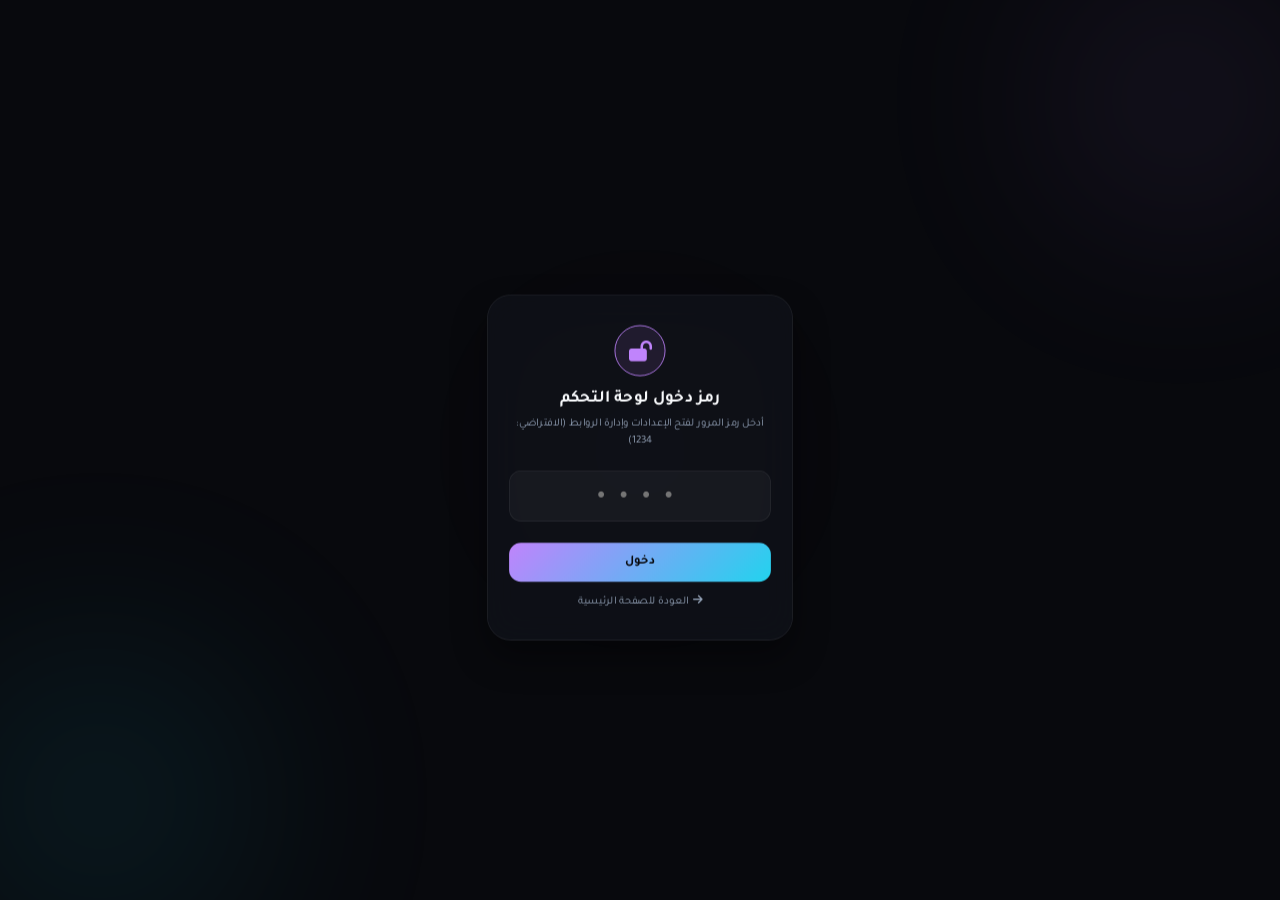
<file: admin.html>
<!DOCTYPE html>
<html lang="ar" dir="rtl">
<head>
    <meta charset="UTF-8">
    <meta name="viewport" content="width=device-width, initial-scale=1.0">
    <title>لوحة التحكم | ALSHKA</title>
    
    <!-- Favicon -->
    <link rel="icon" type="image/png" href="avatar.png">
    
    <!-- Google Fonts: Tajawal -->
    <link rel="preconnect" href="https://fonts.googleapis.com">
    <link rel="preconnect" href="https://fonts.gstatic.com" crossorigin>
    <link href="https://fonts.googleapis.com/css2?family=Tajawal:wght@400;500;700;900&display=swap" rel="stylesheet">
    
    <!-- Font Awesome Icons -->
    <link rel="stylesheet" href="https://cdnjs.cloudflare.com/ajax/libs/font-awesome/6.4.2/css/all.min.css">
    
    <!-- Custom CSS -->
    <link rel="stylesheet" href="style.css">
</head>
<body class="admin-body">
    <!-- Background Glows -->
    <div class="glow-container">
        <div class="glow-orb orb-1"></div>
        <div class="glow-orb orb-2"></div>
        <div class="glow-orb orb-3"></div>
    </div>

    <!-- 1. Passcode Lock Screen -->
    <div class="lock-screen-container" id="lockScreen">
        <div class="modal-card passcode-card">
            <div class="lock-icon-header">
                <i class="fas fa-lock-open lock-icon-anim"></i>
            </div>
            <h3 class="modal-title">رمز دخول لوحة التحكم</h3>
            <p class="modal-desc">أدخل رمز المرور لفتح الإعدادات وإدارة الروابط (الافتراضي: 1234)</p>
            <div class="passcode-input-wrapper">
                <input type="password" id="adminPasscodeInput" placeholder="••••" maxlength="8">
            </div>
            <button class="download-qr-btn" id="adminLoginBtn">دخول</button>
            <a href="index.html" class="back-link-btn" style="display: block; margin-top: 15px; font-size: 13px; color: var(--text-secondary); text-decoration: none;">
                <i class="fas fa-arrow-right" style="margin-left: 5px;"></i>العودة للصفحة الرئيسية
            </a>
        </div>
    </div>

    <!-- 2. Main Admin Dashboard Container (Hidden by default) -->
    <main class="profile-container admin-dashboard-container" id="adminDashboard" style="display: none;">
        <!-- Header -->
        <header class="admin-dashboard-header">
            <div class="admin-title-row">
                <h1 class="profile-name">
                    <i class="fas fa-sliders-h" style="color: var(--primary-glow); margin-left: 8px;"></i>
                    لوحة التحكم
                </h1>
                <a href="index.html" class="view-profile-btn" title="عرض الصفحة الشخصية">
                    <i class="fas fa-eye"></i>
                    <span>عرض الصفحة</span>
                </a>
            </div>
            <p class="admin-subtitle">قم بإضافة وتعديل روابط التواصل وتخصيص صورتك وملفك الشخصي.</p>
        </header>

        <!-- Admin Tabs -->
        <div class="admin-tabs">
            <button class="tab-btn active" data-tab="linksTab">إدارة الروابط</button>
            <button class="tab-btn" data-tab="profileTab">الملف الشخصي</button>
            <button class="tab-btn" data-tab="settingsTab">الإعدادات</button>
        </div>

        <!-- Tab Content: Links Management -->
        <div class="tab-content active" id="linksTab">
            <div class="link-manager-actions">
                <button class="add-new-link-btn" id="addNewLinkBtn">
                    <i class="fas fa-plus"></i> إضافة رابط جديد
                </button>
            </div>
            
            <!-- Form to Add/Edit Link (Collapsed by default) -->
            <form class="link-form" id="linkForm" style="display: none;">
                <input type="hidden" id="editLinkId">
                <div class="form-group">
                    <label for="linkPlatform">المنصة</label>
                    <select id="linkPlatform" required>
                        <option value="whatsapp">واتساب</option>
                        <option value="snapchat">سناب شات</option>
                        <option value="instagram">إنستغرام</option>
                        <option value="tiktok">تيك توك</option>
                        <option value="kick">كيك (Kick)</option>
                        <option value="twitch">تويتش (Twitch)</option>
                        <option value="x">إكس (تويتر)</option>
                        <option value="youtube">يوتيوب</option>
                        <option value="telegram">تيليجرام</option>
                        <option value="discord">ديسكورد (Discord)</option>
                        <option value="steam">ستيم (Steam)</option>
                        <option value="email">البريد الإلكتروني</option>
                        <option value="custom">رابط مخصص</option>
                    </select>
                </div>
                <div class="form-group">
                    <label for="linkTitle">العنوان الرئيسي</label>
                    <input type="text" id="linkTitle" placeholder="مثال: قناتي على كيك" required>
                </div>
                <div class="form-group">
                    <label for="linkSubtitle">العنوان الفرعي</label>
                    <input type="text" id="linkSubtitle" placeholder="مثال: تابع البث المباشر هنا" required>
                </div>
                <div class="form-group">
                    <label for="linkUrl">الرابط الإلكتروني (URL)</label>
                    <input type="url" id="linkUrl" placeholder="https://..." required>
                </div>
                <div class="form-group custom-icon-group" id="customIconGroup" style="display: none;">
                    <label for="linkIconClass">أيقونة مخصصة (فئة FontAwesome)</label>
                    <input type="text" id="linkIconClass" placeholder="مثال: fas fa-gamepad">
                </div>
                <div class="form-actions">
                    <button type="submit" class="save-form-btn" id="saveLinkFormBtn">حفظ</button>
                    <button type="button" class="cancel-form-btn" id="cancelLinkFormBtn">إلغاء</button>
                </div>
            </form>

            <!-- List of current links in admin dashboard -->
            <div class="admin-links-list" id="adminLinksList">
                <!-- Injected via JS -->
            </div>
        </div>

        <!-- Tab Content: Profile Settings -->
        <div class="tab-content" id="profileTab">
            <form id="profileEditForm">
                <div class="form-group">
                    <label>الصورة الشخصية</label>
                    <div class="avatar-upload-wrapper">
                        <img src="avatar.png" id="avatarPreview" alt="Avatar Preview">
                        <div class="upload-btn-wrapper">
                            <span class="upload-text"><i class="fas fa-cloud-upload-alt"></i> اختر صورة</span>
                            <input type="file" id="avatarUploadInput" accept="image/*">
                        </div>
                    </div>
                </div>
                <div class="form-group">
                    <label for="profileNameInput">الاسم التعريفي</label>
                    <input type="text" id="profileNameInput" placeholder="ALSHKA" required>
                </div>
                <div class="form-group">
                    <label for="profileBioInput">الوصف الشخصي (البيو)</label>
                    <textarea id="profileBioInput" rows="3" placeholder="مرحباً بك في..." required></textarea>
                </div>
                <button type="submit" class="download-qr-btn" id="saveProfileBtn">حفظ التغييرات</button>
            </form>
        </div>

        <!-- Tab Content: System Settings -->
        <div class="tab-content" id="settingsTab">
            <div class="form-group">
                <label for="changePasscodeInput">تغيير رمز المرور</label>
                <div class="input-action-row">
                    <input type="password" id="changePasscodeInput" placeholder="رمز مرور جديد" maxlength="8">
                    <button class="change-pass-btn" id="savePasscodeBtn">تحديث</button>
                </div>
            </div>
            <hr class="settings-divider">
            <div class="backup-actions">
                <button class="settings-action-btn backup-btn" id="exportBackupBtn">
                    <i class="fas fa-file-export"></i> تصدير البيانات (نسخة احتياطية)
                </button>
                <div class="import-wrapper">
                    <button class="settings-action-btn import-btn" id="triggerImportBtn">
                        <i class="fas fa-file-import"></i> استيراد البيانات (رفع نسخة)
                    </button>
                    <input type="file" id="importFileInput" accept=".json" style="display: none;">
                </div>
                <button class="settings-action-btn reset-btn" id="resetDefaultsBtn">
                    <i class="fas fa-history"></i> إعادة ضبط المصنع
                </button>
            </div>
        </div>
    </main>

    <!-- Notification Toast -->
    <div class="toast" id="toast">
        <div class="toast-content">
            <i class="fas fa-check-circle toast-icon"></i>
            <span class="toast-message">تم الحفظ بنجاح!</span>
        </div>
    </div>

    <!-- Custom Admin Script -->
    <script src="admin.js"></script>
</body>
</html>
</file>
<file: style.css>
/* CSS Document - ALSHKA Bio Website */

/* Reset & Variables */
:root {
    --bg-color: #08090d;
    --card-bg: rgba(18, 20, 29, 0.65);
    --card-border: rgba(255, 255, 255, 0.07);
    --card-hover-border: rgba(255, 255, 255, 0.15);
    --text-primary: #f8fafc;
    --text-secondary: #94a3b8;
    --text-muted: #64748b;
    --primary-glow: #c084fc;
    --secondary-glow: #22d3ee;
    --accent-glow: #f472b6;
    
    /* Social Brand Colors */
    --color-whatsapp: #25d366;
    --color-snapchat: #fffc00;
    --color-instagram: #e1306c;
    --color-tiktok: #ff0050;
    --color-x: #ffffff;
    --color-youtube: #ff0000;
    --color-telegram: #0088cc;
    --color-email: #6366f1;
    --color-custom: #14b8a6;
    
    /* New Streaming & Gaming Brand Colors */
    --color-kick: #53fc18;
    --color-twitch: #9146ff;
    --color-discord: #5865f2;
    --color-steam: #00adee;
    
    /* Font family */
    --font-family: 'Tajawal', sans-serif;
}

* {
    margin: 0;
    padding: 0;
    box-sizing: border-box;
}

body {
    background-color: var(--bg-color);
    color: var(--text-primary);
    font-family: var(--font-family);
    min-height: 100vh;
    display: flex;
    justify-content: center;
    align-items: center;
    overflow-x: hidden;
    position: relative;
    padding: 40px 20px;
    direction: rtl;
}

/* Scrollbar Design */
::-webkit-scrollbar {
    width: 6px;
}
::-webkit-scrollbar-track {
    background: rgba(8, 9, 13, 0.2);
}
::-webkit-scrollbar-thumb {
    background: rgba(255, 255, 255, 0.08);
    border-radius: 4px;
}
::-webkit-scrollbar-thumb:hover {
    background: rgba(255, 255, 255, 0.15);
}

/* Background Glow Effects */
.glow-container {
    position: fixed;
    top: 0;
    left: 0;
    width: 100%;
    height: 100%;
    z-index: -1;
    pointer-events: none;
    overflow: hidden;
}

.glow-orb {
    position: absolute;
    border-radius: 50%;
    filter: blur(100px);
    opacity: 0.12;
    animation: floatAnimation 15s infinite alternate ease-in-out;
}

.orb-1 {
    width: 400px;
    height: 400px;
    background: radial-gradient(circle, var(--primary-glow) 0%, transparent 70%);
    top: -100px;
    right: -100px;
}

.orb-2 {
    width: 500px;
    height: 500px;
    background: radial-gradient(circle, var(--secondary-glow) 0%, transparent 70%);
    bottom: -150px;
    left: -150px;
    animation-delay: -5s;
    animation-duration: 20s;
}

.orb-3 {
    width: 300px;
    height: 300px;
    background: radial-gradient(circle, var(--accent-glow) 0%, transparent 70%);
    top: 50%;
    left: 50%;
    transform: translate(-50%, -50%);
    opacity: 0.06;
    animation-delay: -10s;
}

@keyframes floatAnimation {
    0% {
        transform: translate(0, 0) scale(1);
    }
    50% {
        transform: translate(30px, -50px) scale(1.1);
    }
    100% {
        transform: translate(-20px, 40px) scale(0.95);
    }
}

/* Main Profile Container */
.profile-container {
    width: 100%;
    max-width: 540px;
    background: var(--card-bg);
    border: 1px solid var(--card-border);
    backdrop-filter: blur(20px);
    -webkit-backdrop-filter: blur(20px);
    border-radius: 28px;
    padding: 35px 25px;
    box-shadow: 0 20px 40px rgba(0, 0, 0, 0.4);
    opacity: 0;
    transform: translateY(30px);
    animation: fadeInUp 0.8s forwards cubic-bezier(0.25, 1, 0.5, 1);
}

@keyframes fadeInUp {
    to {
        opacity: 1;
        transform: translateY(0);
    }
}

/* Profile Header */
.profile-header {
    display: flex;
    flex-direction: column;
    align-items: center;
    text-align: center;
    margin-bottom: 30px;
}

.avatar-wrapper {
    position: relative;
    width: 110px;
    height: 110px;
    margin-bottom: 20px;
}

.profile-avatar {
    width: 100%;
    height: 100%;
    border-radius: 50%;
    object-fit: cover;
    border: 3px solid rgba(255, 255, 255, 0.15);
    background: #0f172a;
    transition: transform 0.5s ease;
}

.avatar-wrapper:hover .profile-avatar {
    transform: scale(1.05) rotate(2deg);
}

.avatar-ring {
    position: absolute;
    top: -5px;
    left: -5px;
    right: -5px;
    bottom: -5px;
    border-radius: 50%;
    border: 2px solid transparent;
    border-top-color: var(--secondary-glow);
    border-bottom-color: var(--primary-glow);
    animation: spin 3s linear infinite;
    pointer-events: none;
}

@keyframes spin {
    0% { transform: rotate(0deg); }
    100% { transform: rotate(360deg); }
}

.profile-name {
    font-size: 26px;
    font-weight: 700;
    margin-bottom: 10px;
    background: linear-gradient(135deg, #ffffff 30%, var(--secondary-glow) 100%);
    -webkit-background-clip: text;
    -webkit-text-fill-color: transparent;
    letter-spacing: 0.5px;
    display: flex;
    align-items: center;
    gap: 8px;
}

.verified-badge {
    color: #38bdf8;
    font-size: 18px;
    display: inline-flex;
    align-items: center;
}

.profile-bio {
    font-size: 15px;
    color: var(--text-secondary);
    line-height: 1.6;
    max-width: 90%;
}

/* Action Buttons (Share, QR) */
.action-buttons {
    display: flex;
    gap: 12px;
    width: 100%;
    margin-bottom: 30px;
}

.action-btn {
    flex: 1;
    display: flex;
    align-items: center;
    justify-content: center;
    gap: 8px;
    background: rgba(255, 255, 255, 0.04);
    border: 1px solid rgba(255, 255, 255, 0.08);
    color: var(--text-primary);
    padding: 12px 10px;
    border-radius: 14px;
    font-family: var(--font-family);
    font-size: 13px;
    font-weight: 500;
    cursor: pointer;
    transition: all 0.3s cubic-bezier(0.4, 0, 0.2, 1);
}

.action-btn:hover {
    background: rgba(255, 255, 255, 0.08);
    border-color: rgba(255, 255, 255, 0.18);
    transform: translateY(-2px);
    box-shadow: 0 4px 12px rgba(0, 0, 0, 0.25);
}

.action-btn:active {
    transform: translateY(0);
}

.action-btn i {
    font-size: 15px;
    color: var(--secondary-glow);
}

/* Social Link Cards List */
.links-section {
    display: flex;
    flex-direction: column;
    gap: 16px;
    width: 100%;
}

.social-link-card {
    display: flex;
    align-items: center;
    width: 100%;
    padding: 16px 20px;
    background: rgba(255, 255, 255, 0.03);
    border: 1px solid var(--card-border);
    border-radius: 16px;
    text-decoration: none;
    color: var(--text-primary);
    transition: all 0.35s cubic-bezier(0.4, 0, 0.2, 1);
    position: relative;
    overflow: hidden;
}

/* Glass card reflection highlight */
.social-link-card::before {
    content: '';
    position: absolute;
    top: 0;
    right: -100%;
    width: 50%;
    height: 100%;
    background: linear-gradient(
        90deg,
        transparent,
        rgba(255, 255, 255, 0.06),
        transparent
    );
    transform: skewX(-20deg);
    transition: none;
}

.social-link-card:hover::before {
    animation: shine 0.75s ease-in-out;
}

@keyframes shine {
    100% {
        right: 150%;
    }
}

.social-link-card:hover {
    transform: translateY(-3px) scale(1.01);
    border-color: var(--card-hover-border);
    background: rgba(255, 255, 255, 0.06);
}

/* Specific Link Hover Effects & Shadows */
.link-whatsapp:hover { box-shadow: 0 8px 24px rgba(37, 211, 102, 0.15); border-color: rgba(37, 211, 102, 0.3); }
.link-snapchat:hover { box-shadow: 0 8px 24px rgba(255, 252, 0, 0.1); border-color: rgba(255, 252, 0, 0.3); }
.link-instagram:hover { box-shadow: 0 8px 24px rgba(225, 48, 108, 0.15); border-color: rgba(225, 48, 108, 0.3); }
.link-tiktok:hover { box-shadow: 0 8px 24px rgba(255, 0, 80, 0.15); border-color: rgba(255, 0, 80, 0.3); }
.link-x:hover { box-shadow: 0 8px 24px rgba(255, 255, 255, 0.1); border-color: rgba(255, 255, 255, 0.3); }
.link-youtube:hover { box-shadow: 0 8px 24px rgba(255, 0, 0, 0.15); border-color: rgba(255, 0, 0, 0.3); }
.link-telegram:hover { box-shadow: 0 8px 24px rgba(0, 136, 204, 0.15); border-color: rgba(0, 136, 204, 0.3); }
.link-email:hover { box-shadow: 0 8px 24px rgba(99, 102, 241, 0.15); border-color: rgba(99, 102, 241, 0.3); }
.link-custom:hover { box-shadow: 0 8px 24px rgba(20, 184, 166, 0.15); border-color: rgba(20, 184, 166, 0.3); }

/* Streaming & Gaming Hover Effects */
.link-kick:hover { box-shadow: 0 8px 24px rgba(83, 252, 24, 0.2); border-color: rgba(83, 252, 24, 0.4); }
.link-twitch:hover { box-shadow: 0 8px 24px rgba(145, 70, 255, 0.15); border-color: rgba(145, 70, 255, 0.3); }
.link-discord:hover { box-shadow: 0 8px 24px rgba(88, 101, 242, 0.15); border-color: rgba(88, 101, 242, 0.3); }
.link-steam:hover { box-shadow: 0 8px 24px rgba(0, 173, 238, 0.15); border-color: rgba(0, 173, 238, 0.3); }

/* Icon Container */
.link-icon {
    width: 46px;
    height: 46px;
    border-radius: 12px;
    display: flex;
    align-items: center;
    justify-content: center;
    font-size: 20px;
    transition: all 0.3s ease;
    background: rgba(255, 255, 255, 0.05);
    margin-left: 15px; /* RTL margin space */
}

/* Kick SVG image styles */
.link-icon svg {
    width: 22px;
    height: 22px;
    transition: all 0.3s ease;
}

.social-link-card:hover .link-icon svg {
    transform: scale(1.1) rotate(-5deg);
}

/* Social link specific icon colors */
.link-whatsapp .link-icon { color: var(--color-whatsapp); }
.link-snapchat .link-icon { color: var(--color-snapchat); }
.link-instagram .link-icon { color: var(--color-instagram); }
.link-tiktok .link-icon { color: var(--color-tiktok); }
.link-x .link-icon { color: var(--color-x); }
.link-youtube .link-icon { color: var(--color-youtube); }
.link-telegram .link-icon { color: var(--color-telegram); }
.link-email .link-icon { color: var(--color-email); }
.link-custom .link-icon { color: var(--color-custom); }

/* Streaming & Gaming specific icon colors */
.link-kick .link-icon { color: var(--color-kick); }
.link-twitch .link-icon { color: var(--color-twitch); }
.link-discord .link-icon { color: var(--color-discord); }
.link-steam .link-icon { color: var(--color-steam); }

.social-link-card:hover .link-icon {
    transform: scale(1.1) rotate(-5deg);
    background: rgba(255, 255, 255, 0.1);
}

/* Link Info (Text) */
.link-info {
    display: flex;
    flex-direction: column;
    flex-grow: 1;
    text-align: right;
}

.link-title {
    font-size: 16px;
    font-weight: 700;
    color: var(--text-primary);
    margin-bottom: 4px;
    transition: color 0.3s ease;
}

.link-subtitle {
    font-size: 12px;
    color: var(--text-secondary);
    font-weight: 400;
}

.social-link-card:hover .link-title {
    color: #ffffff;
}

/* Arrow Icon */
.arrow-icon {
    font-size: 13px;
    color: var(--text-muted);
    transition: all 0.3s ease;
    margin-right: auto; /* Push to left in RTL */
}

.social-link-card:hover .arrow-icon {
    color: var(--text-primary);
    transform: translateX(-5px); /* Move leftwards in RTL */
}

/* Footer Section */
.profile-footer {
    margin-top: 35px;
    text-align: center;
}

.profile-footer p {
    font-size: 13px;
    color: var(--text-muted);
}

.footer-highlight {
    color: var(--secondary-glow);
    font-weight: 700;
}

/* Footer Admin Link Settings gear */
.admin-link-footer {
    display: inline-flex;
    margin-top: 15px;
    color: var(--text-muted);
    transition: all 0.3s ease;
    font-size: 15px;
}

.admin-link-footer:hover {
    color: var(--primary-glow);
    transform: rotate(45deg);
}

/* Modal Overlay Base */
.modal-overlay {
    position: fixed;
    top: 0;
    left: 0;
    width: 100%;
    height: 100%;
    background: rgba(5, 6, 10, 0.85);
    backdrop-filter: blur(12px);
    -webkit-backdrop-filter: blur(12px);
    display: flex;
    justify-content: center;
    align-items: center;
    z-index: 1000;
    opacity: 0;
    pointer-events: none;
    transition: opacity 0.4s ease;
    padding: 15px;
}

.modal-overlay.active {
    opacity: 1;
    pointer-events: auto;
}

/* Modal Card Base */
.modal-card {
    background: rgba(15, 17, 26, 0.95);
    border: 1px solid var(--card-border);
    border-radius: 24px;
    width: 100%;
    max-width: 440px;
    padding: 30px 24px;
    text-align: center;
    position: relative;
    transform: scale(0.85) translateY(20px);
    transition: all 0.4s cubic-bezier(0.34, 1.56, 0.64, 1);
    box-shadow: 0 25px 50px -12px rgba(0, 0, 0, 0.6);
}

.modal-overlay.active .modal-card {
    transform: scale(1) translateY(0);
}

/* Close button */
.close-modal-btn {
    position: absolute;
    top: 15px;
    left: 15px; /* RTL upper-left positioning */
    background: rgba(255, 255, 255, 0.04);
    border: none;
    color: var(--text-secondary);
    width: 32px;
    height: 32px;
    border-radius: 50%;
    cursor: pointer;
    display: flex;
    align-items: center;
    justify-content: center;
    transition: all 0.3s ease;
    z-index: 10;
}

.close-modal-btn:hover {
    background: rgba(255, 255, 255, 0.1);
    color: var(--text-primary);
    transform: rotate(90deg);
}

.modal-title {
    font-size: 20px;
    font-weight: 700;
    margin-bottom: 8px;
    color: var(--text-primary);
}

.modal-desc {
    font-size: 13px;
    color: var(--text-secondary);
    margin-bottom: 25px;
    line-height: 1.5;
}

/* QR Code Image Wrapper */
.qr-wrapper {
    width: 200px;
    height: 200px;
    margin: 0 auto 25px;
    background: #ffffff;
    border-radius: 16px;
    padding: 12px;
    display: flex;
    justify-content: center;
    align-items: center;
    box-shadow: 0 10px 25px rgba(0, 0, 0, 0.3);
    position: relative;
    overflow: hidden;
}

.qr-wrapper img {
    width: 100%;
    height: 100%;
    object-fit: contain;
}

.qr-placeholder {
    font-size: 28px;
    color: #1e293b;
}

/* Download QR / Save / Submit Buttons */
.download-qr-btn {
    display: flex;
    align-items: center;
    justify-content: center;
    gap: 8px;
    width: 100%;
    background: linear-gradient(135deg, var(--primary-glow) 0%, var(--secondary-glow) 100%);
    border: none;
    color: #08090d;
    font-family: var(--font-family);
    font-size: 15px;
    font-weight: 700;
    padding: 14px;
    border-radius: 14px;
    cursor: pointer;
    transition: all 0.3s ease;
}

.download-qr-btn:hover {
    transform: translateY(-2px);
    box-shadow: 0 8px 20px rgba(34, 211, 238, 0.3);
    filter: brightness(1.1);
}

.download-qr-btn:active {
    transform: translateY(0);
}

/* Passcode Lock Screen and Card */
.lock-screen-container {
    width: 100%;
    max-width: 440px;
    display: flex;
    justify-content: center;
    align-items: center;
}

.passcode-card {
    max-width: 360px;
    background: var(--card-bg);
    border: 1px solid var(--card-border);
    border-radius: 28px;
    padding: 35px 25px;
    box-shadow: 0 20px 40px rgba(0, 0, 0, 0.4);
    backdrop-filter: blur(20px);
    -webkit-backdrop-filter: blur(20px);
}

.lock-icon-header {
    width: 60px;
    height: 60px;
    border-radius: 50%;
    background: rgba(192, 132, 252, 0.1);
    border: 1px solid var(--primary-glow);
    display: flex;
    align-items: center;
    justify-content: center;
    margin: 0 auto 15px;
    color: var(--primary-glow);
    font-size: 24px;
}

.lock-icon-anim {
    animation: lockPulse 2s infinite alternate ease-in-out;
}

@keyframes lockPulse {
    0% { transform: scale(1); }
    100% { transform: scale(1.1); text-shadow: 0 0 8px var(--primary-glow); }
}

.passcode-input-wrapper {
    width: 100%;
    margin-bottom: 25px;
}

.passcode-input-wrapper input {
    width: 100%;
    background: rgba(255, 255, 255, 0.04);
    border: 1px solid var(--card-border);
    border-radius: 14px;
    padding: 15px;
    font-size: 24px;
    text-align: center;
    color: var(--text-primary);
    font-family: monospace;
    letter-spacing: 12px;
    outline: none;
    transition: all 0.3s ease;
}

.passcode-input-wrapper input:focus {
    border-color: var(--secondary-glow);
    background: rgba(255, 255, 255, 0.08);
    box-shadow: 0 0 15px rgba(34, 211, 238, 0.15);
}

.back-link-btn {
    transition: all 0.3s ease;
}
.back-link-btn:hover {
    color: var(--text-primary) !important;
    text-shadow: 0 0 5px rgba(255,255,255,0.3);
}

/* Admin Dashboard Specifics */
.admin-dashboard-container {
    max-width: 540px;
    padding: 30px 25px;
    display: flex;
    flex-direction: column;
}

.admin-dashboard-header {
    margin-bottom: 25px;
    border-bottom: 1px solid var(--card-border);
    padding-bottom: 15px;
    text-align: right;
    width: 100%;
}

.admin-title-row {
    display: flex;
    justify-content: space-between;
    align-items: center;
    margin-bottom: 8px;
    width: 100%;
}

.view-profile-btn {
    display: inline-flex;
    align-items: center;
    gap: 6px;
    background: rgba(34, 211, 238, 0.1);
    border: 1px solid var(--secondary-glow);
    color: var(--secondary-glow);
    padding: 8px 14px;
    border-radius: 10px;
    font-size: 13px;
    text-decoration: none;
    font-weight: 700;
    transition: all 0.3s ease;
}

.view-profile-btn:hover {
    background: var(--secondary-glow);
    color: #08090d;
    box-shadow: 0 0 15px rgba(34, 211, 238, 0.2);
}

.admin-subtitle {
    font-size: 13px;
    color: var(--text-secondary);
}

/* Admin Tabs */
.admin-tabs {
    display: flex;
    width: 100%;
    border-bottom: 1px solid var(--card-border);
    margin-bottom: 20px;
    padding-bottom: 5px;
}

.tab-btn {
    flex: 1;
    background: none;
    border: none;
    color: var(--text-secondary);
    padding: 10px;
    font-family: var(--font-family);
    font-size: 14px;
    font-weight: 500;
    cursor: pointer;
    transition: all 0.3s ease;
    border-bottom: 2px solid transparent;
}

.tab-btn:hover {
    color: var(--text-primary);
}

.tab-btn.active {
    color: var(--secondary-glow);
    font-weight: 700;
    border-bottom-color: var(--secondary-glow);
}

/* Tab Content Visibility */
.tab-content {
    display: none;
    width: 100%;
    max-height: 420px;
    overflow-y: auto;
    padding: 5px 10px;
    text-align: right;
}

.tab-content.active {
    display: block;
}

/* Form Styles */
.form-group {
    display: flex;
    flex-direction: column;
    gap: 8px;
    margin-bottom: 18px;
    width: 100%;
}

.form-group label {
    font-size: 13px;
    font-weight: 500;
    color: var(--text-secondary);
}

.form-group input, 
.form-group select, 
.form-group textarea {
    width: 100%;
    background: rgba(255, 255, 255, 0.04);
    border: 1px solid var(--card-border);
    border-radius: 12px;
    padding: 12px 14px;
    color: var(--text-primary);
    font-family: var(--font-family);
    font-size: 14px;
    outline: none;
    transition: all 0.3s ease;
}

.form-group select option {
    background-color: #0f111a;
    color: var(--text-primary);
}

.form-group input:focus, 
.form-group select:focus, 
.form-group textarea:focus {
    border-color: var(--secondary-glow);
    background: rgba(255, 255, 255, 0.08);
    box-shadow: 0 0 10px rgba(34, 211, 238, 0.1);
}

.input-action-row {
    display: flex;
    gap: 10px;
}

.input-action-row input {
    flex-grow: 1;
}

.change-pass-btn {
    background: rgba(255, 255, 255, 0.05);
    border: 1px solid var(--card-border);
    color: var(--text-primary);
    padding: 12px 18px;
    border-radius: 12px;
    font-family: var(--font-family);
    font-size: 14px;
    cursor: pointer;
    transition: all 0.3s ease;
}

.change-pass-btn:hover {
    background: rgba(255, 255, 255, 0.12);
    border-color: var(--secondary-glow);
}

/* Link Form Layout */
.link-form {
    background: rgba(255, 255, 255, 0.02);
    border: 1px dashed rgba(255, 255, 255, 0.15);
    border-radius: 16px;
    padding: 18px;
    margin-bottom: 20px;
    animation: fadeInDown 0.3s forwards ease;
}

@keyframes fadeInDown {
    from { opacity: 0; transform: translateY(-15px); }
    to { opacity: 1; transform: translateY(0); }
}

.form-actions {
    display: flex;
    gap: 10px;
    margin-top: 5px;
}

.save-form-btn, 
.cancel-form-btn {
    flex: 1;
    padding: 11px;
    border-radius: 10px;
    font-family: var(--font-family);
    font-size: 13px;
    font-weight: 700;
    cursor: pointer;
    transition: all 0.25s ease;
}

.save-form-btn {
    background: var(--secondary-glow);
    border: none;
    color: #08090d;
}

.save-form-btn:hover {
    filter: brightness(1.1);
    box-shadow: 0 4px 12px rgba(34, 211, 238, 0.2);
}

.cancel-form-btn {
    background: rgba(255, 255, 255, 0.05);
    border: 1px solid var(--card-border);
    color: var(--text-secondary);
}

.cancel-form-btn:hover {
    background: rgba(255, 255, 255, 0.1);
    color: var(--text-primary);
}

/* Link Manager Actions Button */
.link-manager-actions {
    margin-bottom: 15px;
}

.add-new-link-btn {
    width: 100%;
    background: rgba(34, 211, 238, 0.08);
    border: 1px dashed var(--secondary-glow);
    color: var(--secondary-glow);
    padding: 12px;
    border-radius: 12px;
    font-family: var(--font-family);
    font-size: 14px;
    font-weight: 700;
    cursor: pointer;
    display: flex;
    align-items: center;
    justify-content: center;
    gap: 8px;
    transition: all 0.3s ease;
}

.add-new-link-btn:hover {
    background: rgba(34, 211, 238, 0.15);
    transform: translateY(-1px);
}

/* Admin Links List Table */
.admin-links-list {
    display: flex;
    flex-direction: column;
    gap: 12px;
    width: 100%;
}

.admin-link-item {
    display: flex;
    align-items: center;
    justify-content: space-between;
    background: rgba(255, 255, 255, 0.03);
    border: 1px solid var(--card-border);
    border-radius: 12px;
    padding: 10px 14px;
    gap: 10px;
    transition: all 0.3s ease;
}

.admin-link-item:hover {
    background: rgba(255, 255, 255, 0.06);
    border-color: rgba(255, 255, 255, 0.12);
}

.admin-link-item-info {
    display: flex;
    align-items: center;
    gap: 10px;
    flex-grow: 1;
}

.admin-link-item-icon {
    width: 32px;
    height: 32px;
    border-radius: 8px;
    background: rgba(255, 255, 255, 0.05);
    display: flex;
    align-items: center;
    justify-content: center;
    font-size: 14px;
}

.admin-link-item-icon svg {
    width: 16px;
    height: 16px;
}

.admin-link-item-title {
    font-size: 13px;
    font-weight: 700;
    color: var(--text-primary);
}

.admin-link-item-platform {
    font-size: 11px;
    color: var(--text-muted);
}

/* Admin Link Item Controls */
.admin-link-item-controls {
    display: flex;
    align-items: center;
    gap: 6px;
}

.control-btn {
    width: 28px;
    height: 28px;
    border-radius: 6px;
    border: none;
    background: rgba(255, 255, 255, 0.04);
    color: var(--text-secondary);
    cursor: pointer;
    display: flex;
    align-items: center;
    justify-content: center;
    font-size: 11px;
    transition: all 0.2s ease;
}

.control-btn:hover {
    background: rgba(255, 255, 255, 0.1);
    color: var(--text-primary);
}

.control-btn.edit-btn:hover {
    color: var(--secondary-glow);
    background: rgba(34, 211, 238, 0.1);
}

.control-btn.delete-btn:hover {
    color: #ef4444;
    background: rgba(239, 68, 68, 0.15);
}

/* Avatar Upload Layout */
.avatar-upload-wrapper {
    display: flex;
    align-items: center;
    gap: 20px;
    background: rgba(255, 255, 255, 0.02);
    border: 1px solid var(--card-border);
    padding: 15px;
    border-radius: 14px;
}

#avatarPreview {
    width: 65px;
    height: 65px;
    border-radius: 50%;
    object-fit: cover;
    border: 2px solid rgba(255,255,255,0.1);
}

.upload-btn-wrapper {
    position: relative;
    overflow: hidden;
    display: inline-block;
}

.upload-text {
    display: inline-flex;
    align-items: center;
    gap: 6px;
    border: 1px solid rgba(255, 255, 255, 0.15);
    background: rgba(255, 255, 255, 0.05);
    color: var(--text-primary);
    padding: 10px 14px;
    border-radius: 8px;
    font-size: 12px;
    font-weight: 700;
    cursor: pointer;
    transition: all 0.25s ease;
}

.upload-btn-wrapper:hover .upload-text {
    background: rgba(255, 255, 255, 0.1);
    border-color: var(--secondary-glow);
}

.upload-btn-wrapper input[type=file] {
    font-size: 100px;
    position: absolute;
    left: 0;
    top: 0;
    opacity: 0;
    cursor: pointer;
}

/* Settings Divider */
.settings-divider {
    border: 0;
    height: 1px;
    background: var(--card-border);
    margin: 22px 0;
}

/* Backup and Settings Action Buttons */
.backup-actions {
    display: flex;
    flex-direction: column;
    gap: 12px;
}

.settings-action-btn {
    width: 100%;
    display: flex;
    align-items: center;
    justify-content: center;
    gap: 8px;
    padding: 12px;
    border-radius: 12px;
    font-family: var(--font-family);
    font-size: 13px;
    font-weight: 500;
    cursor: pointer;
    border: 1px solid var(--card-border);
    background: rgba(255, 255, 255, 0.02);
    color: var(--text-primary);
    transition: all 0.3s ease;
}

.settings-action-btn:hover {
    background: rgba(255, 255, 255, 0.06);
    border-color: rgba(255, 255, 255, 0.15);
}

.backup-btn:hover {
    color: var(--secondary-glow);
    border-color: rgba(34, 211, 238, 0.3);
    background: rgba(34, 211, 238, 0.04);
}

.import-wrapper {
    position: relative;
    width: 100%;
}

.import-btn:hover {
    color: var(--primary-glow);
    border-color: rgba(192, 132, 252, 0.3);
    background: rgba(192, 132, 252, 0.04);
}

.reset-btn {
    color: #f87171;
    border-color: rgba(239, 68, 68, 0.2);
    background: rgba(239, 68, 68, 0.02);
    margin-top: 10px;
}

.reset-btn:hover {
    color: #ef4444;
    border-color: rgba(239, 68, 68, 0.4);
    background: rgba(239, 68, 68, 0.08);
}

/* Toast Notification */
.toast {
    position: fixed;
    bottom: 30px;
    right: 50%;
    transform: translateX(50%) translateY(100px);
    opacity: 0;
    background: rgba(15, 17, 26, 0.92);
    border: 1px solid rgba(34, 211, 238, 0.3);
    border-radius: 50px;
    padding: 12px 24px;
    z-index: 2000;
    transition: all 0.4s cubic-bezier(0.175, 0.885, 0.32, 1.275);
    box-shadow: 0 10px 25px rgba(0, 0, 0, 0.4);
    backdrop-filter: blur(10px);
    -webkit-backdrop-filter: blur(10px);
}

.toast.show {
    transform: translateX(50%) translateY(0);
    opacity: 1;
}

.toast-content {
    display: flex;
    align-items: center;
    gap: 10px;
}

.toast-icon {
    color: var(--secondary-glow);
    font-size: 16px;
}

.toast-message {
    color: var(--text-primary);
    font-size: 14px;
    font-weight: 500;
    white-space: nowrap;
}

/* Responsive Media Queries */
@media (max-width: 480px) {
    body {
        padding: 20px 10px;
    }
    
    .profile-container {
        padding: 25px 15px;
        border-radius: 20px;
    }
    
    .profile-name {
        font-size: 22px;
    }
    
    .profile-bio {
        font-size: 14px;
        max-width: 95%;
    }
    
    .social-link-card {
        padding: 12px 14px;
        border-radius: 12px;
    }
    
    .link-icon {
        width: 40px;
        height: 40px;
        font-size: 18px;
        margin-left: 10px;
    }
    
    .link-title {
        font-size: 14px;
    }
    
    .link-subtitle {
        font-size: 11px;
    }
    
    .action-btn {
        padding: 10px 5px;
        font-size: 12px;
        border-radius: 10px;
        gap: 5px;
    }
    
    .admin-dashboard-container {
        padding: 20px 12px;
        border-radius: 20px;
    }
    
    .tab-content {
        max-height: 340px;
        padding: 5px;
    }
    
    .admin-link-item {
        padding: 8px 10px;
    }
}
</file>
